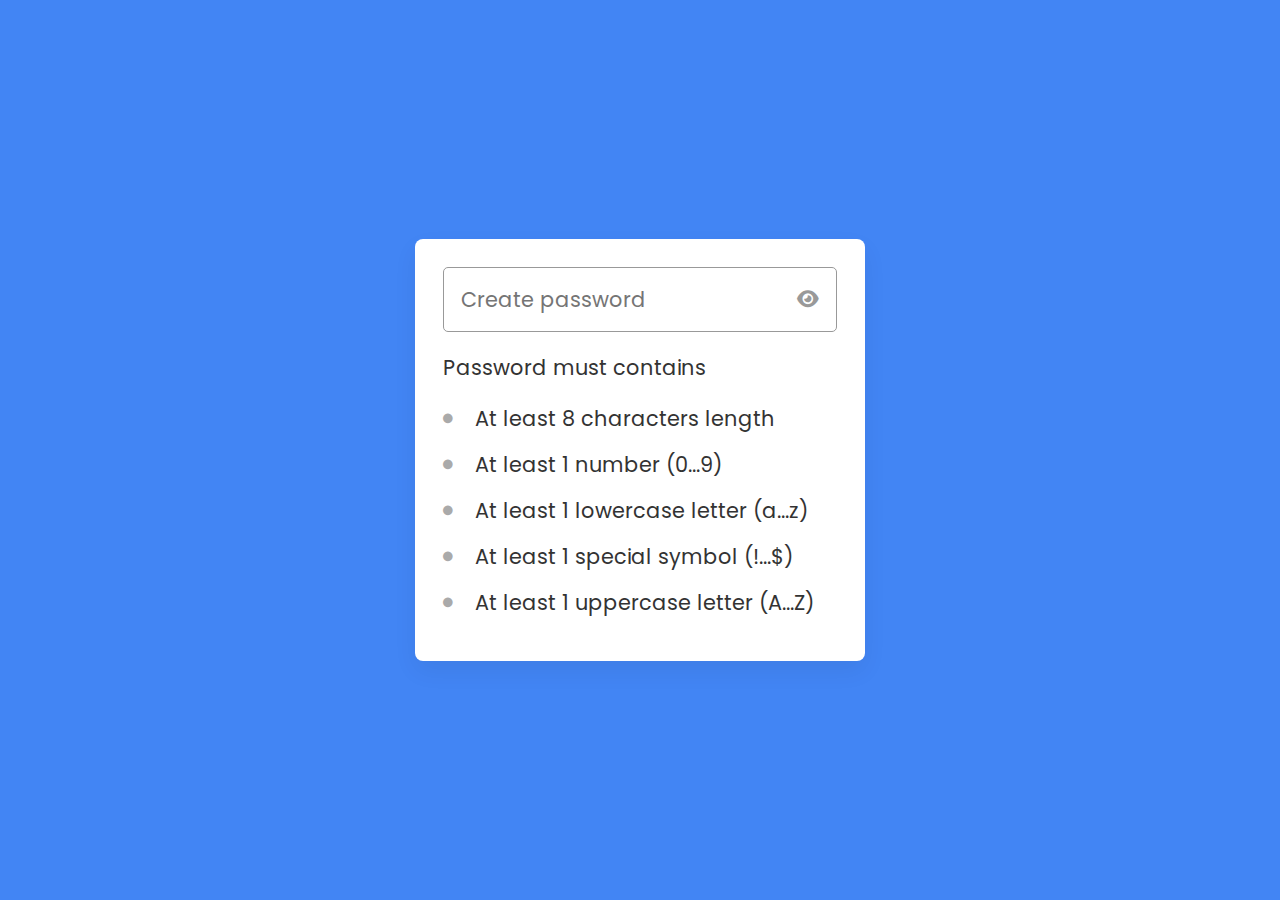
<file: Password Validation Check JavaScript/index.html>
<!DOCTYPE html>
<!-- Coding By CodingNepal - youtube.com/codingnepal -->
<html lang="en" dir="ltr">
  <head>
    <meta charset="utf-8">
    <title>Password Validation Check | CodingNepal</title>
    <link rel="stylesheet" href="style.css">
    <meta name="viewport" content="width=device-width, initial-scale=1.0">
    <!-- Fontawesome Link for Icons -->
    <link rel="stylesheet" href="https://cdnjs.cloudflare.com/ajax/libs/font-awesome/6.3.0/css/all.min.css">
    <script src="script.js" defer></script>
  </head>
  <body>
    <div class="wrapper">
      <div class="pass-field">
        <input type="password" placeholder="Create password">
        <i class="fa-solid fa-eye"></i>
      </div>
      <div class="content">
        <p>Password must contains</p>
        <ul class="requirement-list">
          <li>
            <i class="fa-solid fa-circle"></i>
            <span>At least 8 characters length</span>
          </li>
          <li>
            <i class="fa-solid fa-circle"></i>
            <span>At least 1 number (0...9)</span>
          </li>
          <li>
            <i class="fa-solid fa-circle"></i>
            <span>At least 1 lowercase letter (a...z)</span>
          </li>
          <li>
            <i class="fa-solid fa-circle"></i>
            <span>At least 1 special symbol (!...$)</span>
          </li>
          <li>
            <i class="fa-solid fa-circle"></i>
            <span>At least 1 uppercase letter (A...Z)</span>
          </li>
        </ul>
      </div>
    </div>

  </body>
</html>
</file>
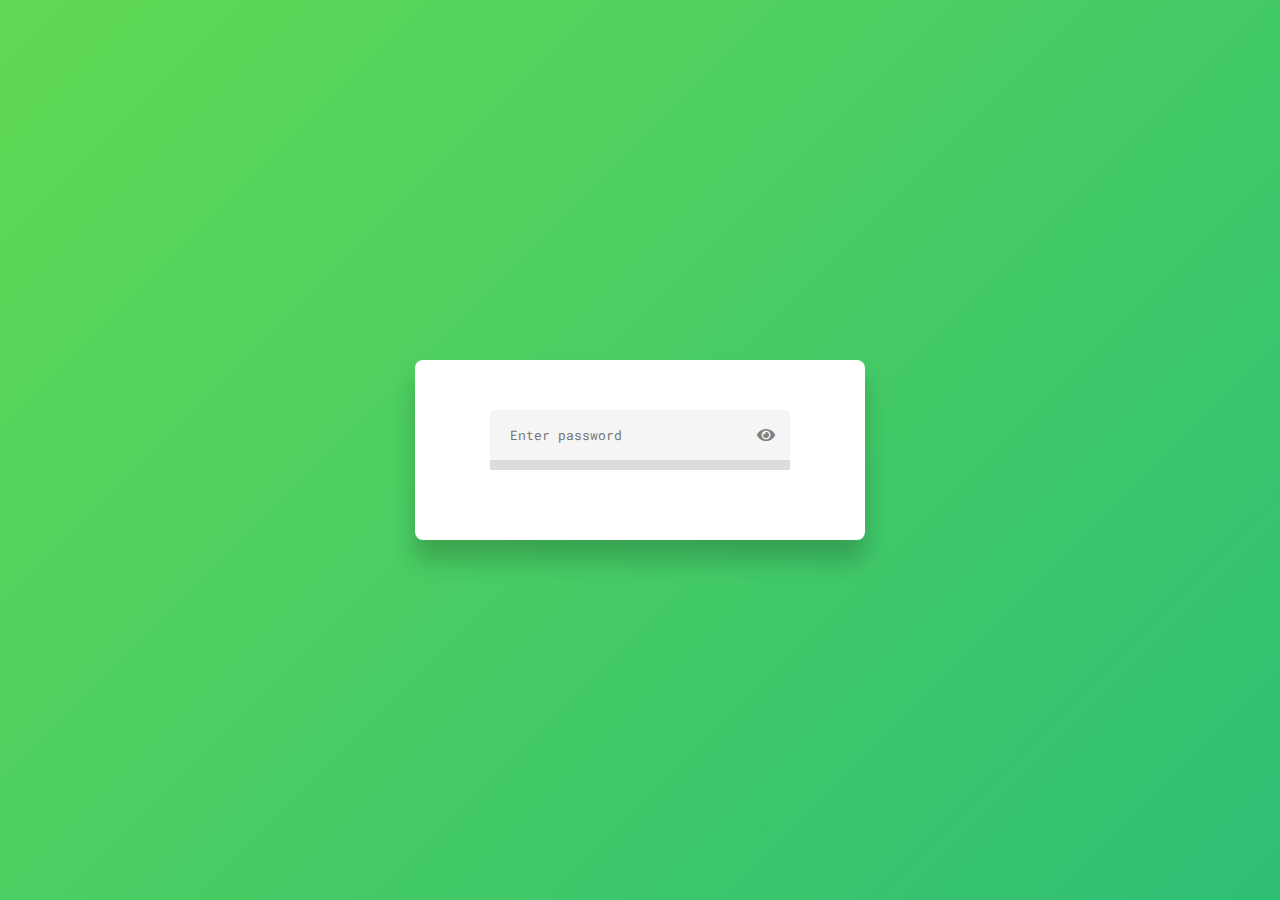
<file: password validation/index.html>
<!DOCTYPE html>
<html lang="en">
<head>
    <title>Password Strength Checker</title>
    <!-- FontAwesome Icons -->
    <link rel="stylesheet" href="https://cdnjs.cloudflare.com/ajax/libs/font-awesome/5.15.3/css/all.min.css">
    <!-- Google Font -->
    <link rel="preconnect" href="https://fonts.gstatic.com">
    <link href="https://fonts.googleapis.com/css2?family=Roboto+Mono&display=swap" rel="stylesheet">
    <!--Stylesheet-->
    <link rel="stylesheet" href="style.css">
</head>
<body>
    <div class="wrapper">
        <div class="container">
            <input type="password" id="password" placeholder="Enter password" oninput="strengthChecker()">
            <span id="toggle" onclick="toggle()">
                <i class="fas fa-eye"></i>
            </span>
            <div id="strength-bar"></div>
        </div>
        <p id="msg"></p>
    </div>
    <!--Script-->
    <script src="script.js"></script>
</body>
</html>
</file>
<file: Password Validation Check JavaScript/style.css>
/* Import Google font - Poppins */
@import url('https://fonts.googleapis.com/css2?family=Poppins:wght@400;500;600&display=swap');
* {
  margin: 0;
  padding: 0;
  box-sizing: border-box;
  font-family: "Poppins", sans-serif;
}
body {
  display: flex;
  align-items: center;
  justify-content: center;
  min-height: 100vh;
  background: #4285F4;
}
.wrapper {
  width: 450px;
  overflow: hidden;
  padding: 28px;
  border-radius: 8px;
  background: #fff;
  box-shadow: 0 10px 25px rgba(0,0,0,0.06);
}
.wrapper .pass-field {
  height: 65px;
  width: 100%;
  position: relative;
}
.pass-field input {
  width: 100%;
  height: 100%;
  outline: none;
  padding: 0 17px;
  font-size: 1.3rem;
  border-radius: 5px;
  border: 1px solid #999;
}
.pass-field input:focus {
  padding: 0 16px;
  border: 2px solid #4285F4;
}
.pass-field i {
  right: 18px;
  top: 50%;
  font-size: 1.2rem;
  color: #999;
  cursor: pointer;
  position: absolute;
  transform: translateY(-50%);
}
.wrapper .content {
  margin: 20px 0 10px;
}
.content p {
  color: #333;
  font-size: 1.3rem;
}
.content .requirement-list {
  margin-top: 20px;
}
.requirement-list li {
  font-size: 1.3rem;
  list-style: none;
  display: flex;
  align-items: center;
  margin-bottom: 15px;
}
.requirement-list li i {
  width: 20px;
  color: #aaa;
  font-size: 0.6rem;
}
.requirement-list li.valid i {
  font-size: 1.2rem;
  color: #4285F4;
}
.requirement-list li span {
  margin-left: 12px;
  color: #333;
}
.requirement-list li.valid span {
  color: #999;
}

@media screen and (max-width: 500px) {
  body, .wrapper {
    padding: 15px;
  }
  .wrapper .pass-field {
    height: 55px;
  }
  .pass-field input, .content p  {
    font-size: 1.15rem;
  }
  .pass-field i, .requirement-list li {
    font-size: 1.1rem;
  }
  .requirement-list li span {
    margin-left: 7px;
  }
}
</file>
<file: password validation/style.css>
*,
*:before,
*:after{
    padding: 0;
    margin: 0;
    box-sizing: border-box;
}
body{
    height: 100vh;
    background: linear-gradient(
        135deg,
        #61d954,
        #2ebf75
    );
}
.wrapper{
    background-color: #ffffff;
    width: 450px;
    padding: 50px 0;
    position: absolute;
    transform: translate(-50%,-50%);
    left: 50%;
    top: 50%;
    border-radius: 8px;
    box-shadow: 0 20px 25px rgba(0,0,0,0.2);
}
.container{
    width: 300px;
    position: relative;
    margin: auto;
}
input,
p{
    font-family: "Roboto Mono", monospace;
}
input{
    width: 100%;
    height: 50px;
    padding: 0 40px 0 20px;
    position: relative;
    background-color: #f5f5f5;
    border: none;
    outline: none;
    border-radius: 5px 5px 0 0;
}

#toggle{
    position: absolute;
    top: 17px;
    right: 15px;
    color: #808080;
    cursor: pointer;
}
.strength{
    width: 25%;
    display: inline-block;
    position: relative;
    height: 100%;
    bottom: 5px;
}
#strength-bar{
    background-color: #dcdcdc;
    height: 10px;
    position: relative;
}
p{
    width: 100%;
    text-align: center;
    margin-top: 20px;
}
</file>
